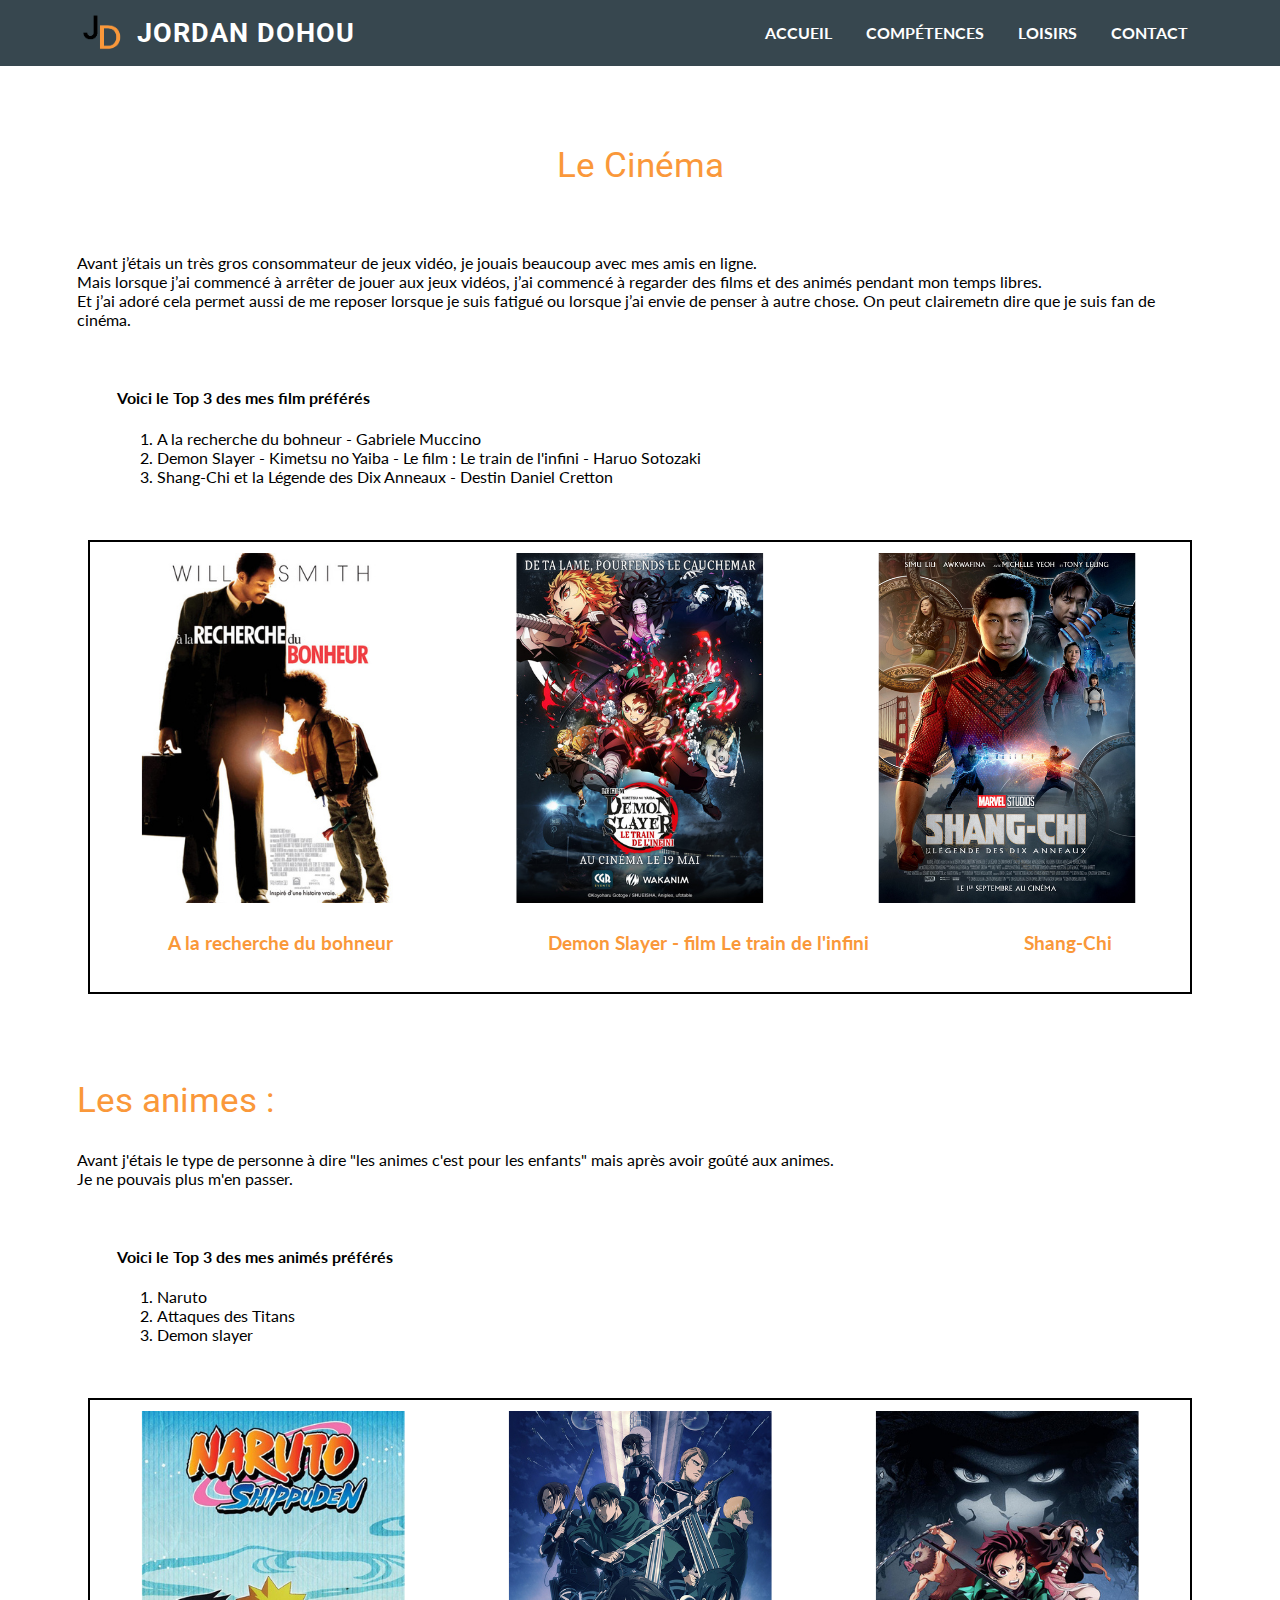
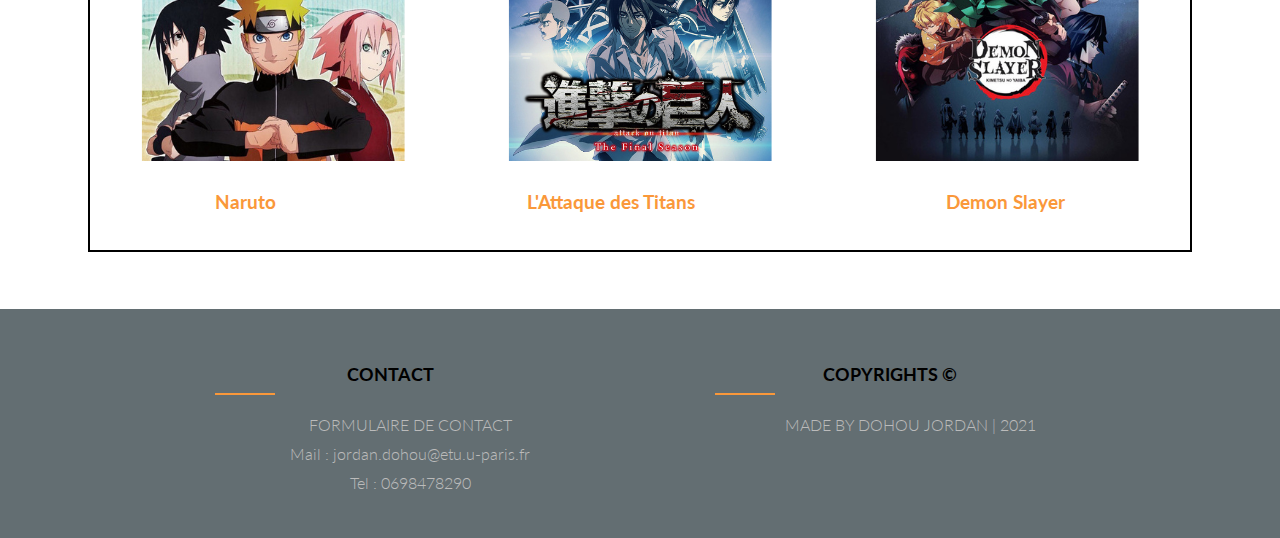
<file: Portfolio-scolaire/Pageshtml/cinema.html>
<!DOCTYPE html>
<html lang="fr">
	<head>
		<title>Cinema : Mes loisirs</title>
		<meta charset="utf-8">
		<link rel="stylesheet" type="text/css" href="../CSS_2/cinema.css" />
		<link rel="stylesheet"  type="text/css" href="../CSS_2/stylel.css" media="screen and (min-width: 1200px)"/>
		<link rel="stylesheet" type="text/css" href="../CSS_2/styleh.css" media="screen and (max-width: 1200px)"/>
		<link rel="shortcut icon" type="image/png" href="../images/VraiLogo.png" />
		
	</head>
	
	<body>
	
		<div id="globale">
		
			<header role="header">
				
					<div class="header_texture"></div>
					
						<nav class="menu" role="navigation">
					
							<div class="inner">	
							
								<div class="menu-g">
								
									<img src="../images/VraiLogo.png"  class="logo"/>
									
									<a href="../Portfolio.html" id="mlink_g" class="prenom">JORDAN DOHOU</a>							
								
								</div>
							
								<div class="menu-d">
								
									<ul>
				
										<li><a href="../Portfolio.html" class="menu-link">ACCUEIL</a></li>
										<li><a href="../Pageshtml/Compétences.html" class="menu-link">Compétences</a></li>
										
										<li><a  href="#" class="menu-link">Loisirs</a>
										
											<ul class="s_menu">
												<li><a href="../Pageshtml/sport.html" class="menu-link">Sport</a></li>
												<li><a href="../Pageshtml/musique.html" class="menu-link">Musique</a></li>
												<li><a href="../Pageshtml/cinema.html" class="menu-link">Cinéma</a></li>
											</ul>
										</li>
					
										<li><a href="../Bootstrap/index.html" class="menu-link">Contact</a></li>
										
									</ul>
						
								</div>
							</div>
					</nav>
			</header>
				
				
			<div id="page">
				
					<article>
					<div class="titre_page">
						<h2>Le Cinéma</h2>
					</div>
					<br><br>
							<div class="inner">
								
							Avant j’étais un très gros consommateur de jeux vidéo, je jouais beaucoup avec mes amis en ligne.<br>
							Mais lorsque j’ai commencé à arrêter de jouer aux jeux vidéos, j’ai commencé à regarder des films et des animés pendant mon temps libres.<br>
							Et j’ai adoré cela permet aussi de me reposer lorsque je suis fatigué ou lorsque j’ai envie de penser à autre chose. On peut clairemetn dire que je suis fan de cinéma.<br><br><br>
							
									<ul>
							
								<h4>Voici le Top 3 des mes film préférés</h4>
								
								<ol>
								
									<li> A la recherche du bohneur - Gabriele Muccino</li>
									<li> Demon Slayer - Kimetsu no Yaiba - Le film : Le train de l'infini - Haruo Sotozaki</li>
									<li> Shang-Chi et la Légende des Dix Anneaux - Destin Daniel Cretton</li>
									
								</ol>
							</ul><br><br>
							
							<div id="bloc_ciné">
							
								<div class="Images_cinéma">
									
									<div class="image1"></div><br>
									<div class="image2"></div><br>
									<div class="image3"></div><br>
										
									
								
								</div>
								
								<div class="titre_ciné">
									
										<div class="Titre1c">
										
											<h3> A la recherche du bohneur </h3>
											
										</div>
										
										<div class="Titre2c">
										
											<h3> Demon Slayer - film Le train de l'infini   </h3>
											
										</div>
										
										<div class="Titre3c">
										
											<h3> Shang-Chi   </h3>
										
										</div>
										
									</div>
								
							</div><br><br><br>
							
									
								
								
						<h2>Les animes :</h2>
								
							Avant j'étais le type de personne à dire "les animes c'est pour les enfants" mais après avoir goûté aux animes.<br>
							Je ne pouvais plus m'en passer.<br><br><br>
							
							<ul>
							
								<h4>Voici le Top 3 des mes animés préférés</h4>
								
								<ol>
								
									<li> Naruto</li>
									<li> Attaques des Titans</li>
									<li> Demon slayer</li>
									
								</ol>
								
							</ul><br><br>
							
							
							<div id="bloc_anime">
							
								<div class="Images_anime">
									
									<div class="image4"></div><br>
									<div class="image5"></div><br>
									<div class="image6"></div><br>
										
									
								
								</div>
								
								<div class="titre_anime">
									
										<div class="Titre1a">
										
											<h3> Naruto </h3>
											
										</div>
										
										<div class="Titre2a">
										
											<h3> L'Attaque des Titans   </h3>
											
										</div>
										
										<div class="Titre3a">
										
											<h3> Demon Slayer   </h3>
										
										</div>
										
									</div>
								
							</div><br><br><br>
							
						
						</article>	
					</div>
				</div>
				
			
				<footer class="footer">
				
						<div class="container">
						
							<div class="colonne">
							
								<div class="footer-colonne">
								
									<h4>CONTACT</h4>
									
									<ul>
										<li><a href="../Bootstrap/index.html" class="menu-link">Formulaire de Contact</a></li>
										<li><a href="#">Mail : jordan.dohou@etu.u-paris.fr</a> </li>
										<li><a href="#">Tel : 0698478290</a> </li>
										
									</ul>
									
								</div>
								
								<div class="footer-colonne">
								
									<h4>COPYRIGHTS ©</h4>
									
									<ul>
									
										<li><a href="#">MADE BY DOHOU JORDAN | 2021</a> </li>
										
									</ul>
								</div>
							</div>
						</div>
				</footer>	
		</div>
	</body>
</html>
</file>
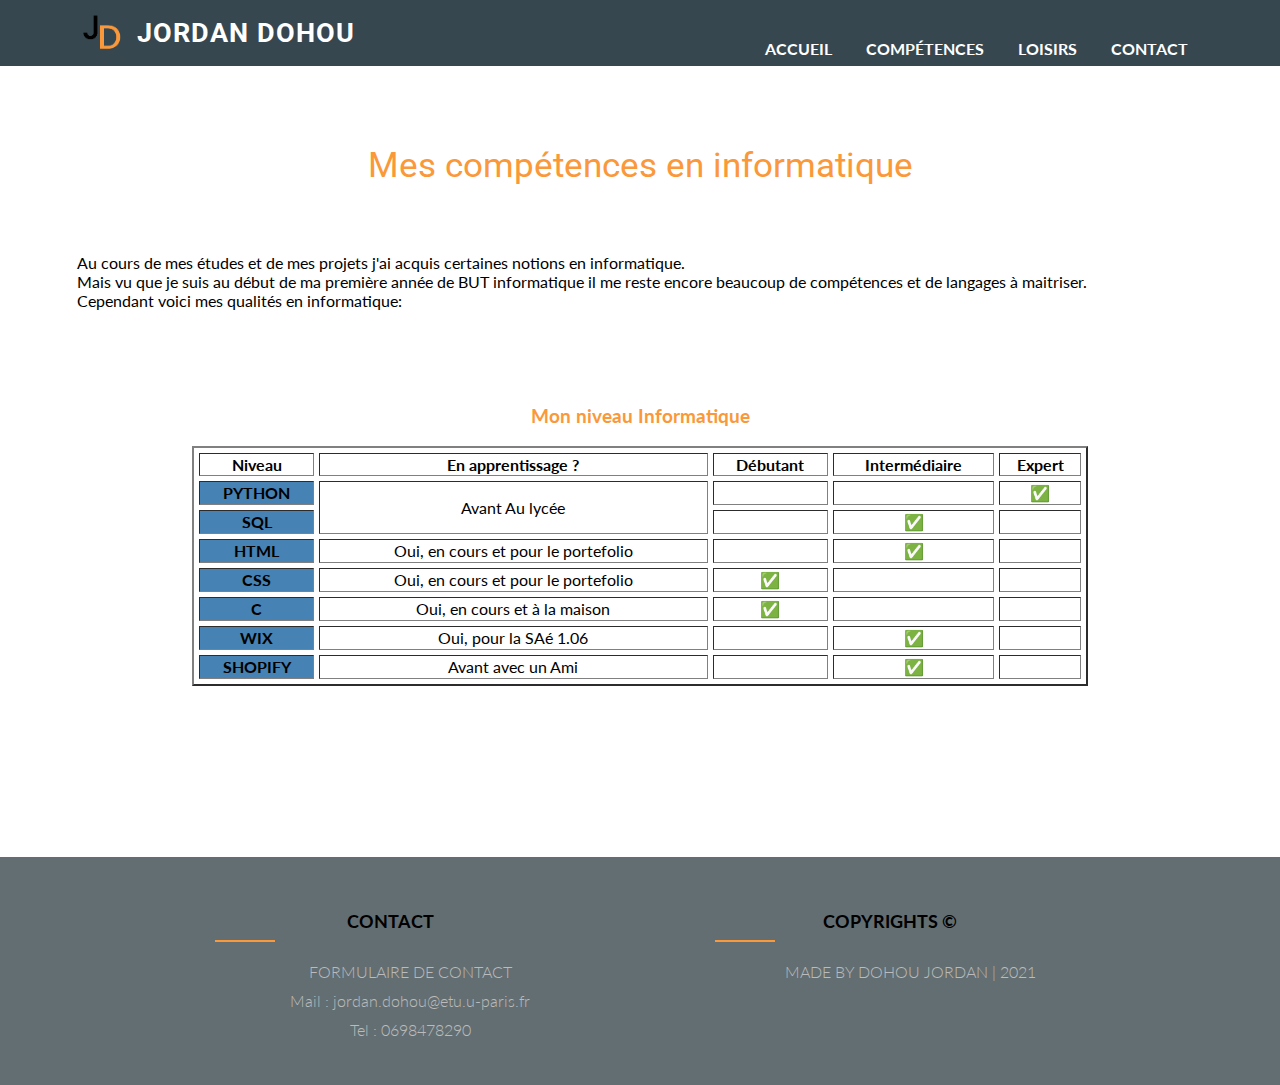
<file: Portfolio-scolaire/Pageshtml/Compétences.html>
<!DOCTYPE html>
<html lang="fr">
	<head>
	
		<title>Mes Compétences</title>
		<meta charset="utf-8">
		<link rel="stylesheet" type="text/css" href="../CSS_2/competences.css" />
		<link rel="stylesheet"  type="text/css" href="../CSS_2/stylel.css" media="screen and (min-width: 1200px)"/>
		<link rel="stylesheet" type="text/css" href="../CSS_2/styleh.css" media="screen and (max-width: 1200px)"/>
		<link rel="shortcut icon" type="image/png" href="../CSS_2/VraiLogo.png" />
		
	</head>
	
	<body>
	
		<div id="globale">
		
			<header role="header">
				
					<div class="header_texture"></div>
					
						<nav class="menu" role="navigation">
					
							<div class="inner">	
							
								<div class="menu-g">
								
									<img src="../images/VraiLogo.png"  class="logo"/>
									
									<a href="../Portfolio.html" id="mlink_g" class="prenom">JORDAN DOHOU</a>							
								
								</div>
							
								<div class="menu-d">
								
									<ul>
				
										<li><a href="../Portfolio.html" class="menu-link">ACCUEIL</a></li>
										<li><a href="../Pageshtml/Compétences.html" class="menu-link">Compétences</a></li>
										
										<li><a  href="#" class="menu-link">Loisirs</a>
										
											<ul class="s_menu">
												<li><a href="../Pageshtml/sport.html" class="menu-link">Sport</a></li>
												<li><a href="../Pageshtml/musique.html" class="menu-link">Musique</a></li>
												<li><a href="../Pageshtml/cinema.html" class="menu-link">Cinéma</a></li>
											</ul>
										</li>
											
			
										<li><a href="../Bootstrap/index.html" class="menu-link">Contact</a></li>
										
									</ul>
						
								</div>
							</div>
					</nav>
			</header>
			
				
			<div id="page">
				
					<article>
			
					<div class="titre_page">
						<h2>Mes compétences en informatique</h2>
					</div>
					
						<br><br>
						<div class="inner">
							Au cours de mes études et de mes projets j'ai acquis certaines notions en informatique.<br>
							Mais vu que je suis au début de ma première année de BUT informatique il me reste encore beaucoup de compétences et de langages à maitriser.<br>
							Cependant voici mes qualités en informatique:<br><br><br><br>
								</div>	

							
							<table border="2" width="70%" cellspacing="5px">
							
								<caption> <h3>Mon niveau Informatique</h3> </caption>
								
								<br>
								<tr>
								
									<th>Niveau</th>
									<th>En apprentissage ?</th>
									<th>Débutant</th>
									<th>Intermédiaire</th>
									<th>Expert</th></tr>
									
								<tr align="center">
								
									<th bgcolor="steelblue">PYTHON</th>
									
										<td rowspan="2" align="center" >Avant Au lycée<td>
										<td></td>
										<td>✅</td>
								</tr>
								
								<tr align="center">
								
										<th bgcolor="steelblue">SQL</th>
										<td></td>
										<td>✅</td>
										<td></td>
								</tr>
								
								<tr align="center">
								
									<th bgcolor="steelblue">HTML</th>
										<td>Oui, en cours et pour le portefolio</td>
										<td></td>
										<td>✅</td>
										<td></td>
								</tr>
								
								<tr align="center">
								
									<th bgcolor="steelblue">CSS</th>
										<td>Oui, en cours et pour le portefolio</td>
										<td>✅</td>
										<td></td>
										<td></td>
								</tr>
								
								<tr align="center">
								
									<th bgcolor="steelblue">C</th>
										<td>Oui, en cours et à la maison</td>
										<td>✅</td>
										<td></td>
										<td></td>
								</tr>
								
								<tr align="center">
								
									<th bgcolor="steelblue">WIX</th>
										<td>Oui, pour la SAé 1.06</td>
										<td></td>
										<td>✅</td>
										<td></td>
								</tr>
								
								<tr align="center">
								
									<th bgcolor="steelblue">SHOPIFY</th>
										<td>Avant avec un Ami</td>
										<td></td>
										<td>✅</td>
										<td></td>
								</tr>
							</table>
						<br><br>
								
			
			
							</article>
				<br><br><br><br><br><br><br></div>
				
			<footer class="footer">
				
						<div class="container">
						
							<div class="colonne">
							
								<div class="footer-colonne">
								
									<h4>CONTACT</h4>
									
									<ul>
										<li><a href="../Bootstrap/index.html" class="menu-link">Formulaire de Contact</a></li>
										<li><a href="#">Mail : jordan.dohou@etu.u-paris.fr</a> </li>
										<li><a href="#">Tel : 0698478290</a> </li>
										
									</ul>
									
								</div>
								<div class="footer-colonne">
								
									<h4>COPYRIGHTS ©</h4>
									
									<ul>
										<li><a href="#">MADE BY DOHOU JORDAN | 2021</a> </li>
									</ul>
									
								</div>
							</div>
						</div>
				</footer>
		</div>
	</body>
</html>
</file>
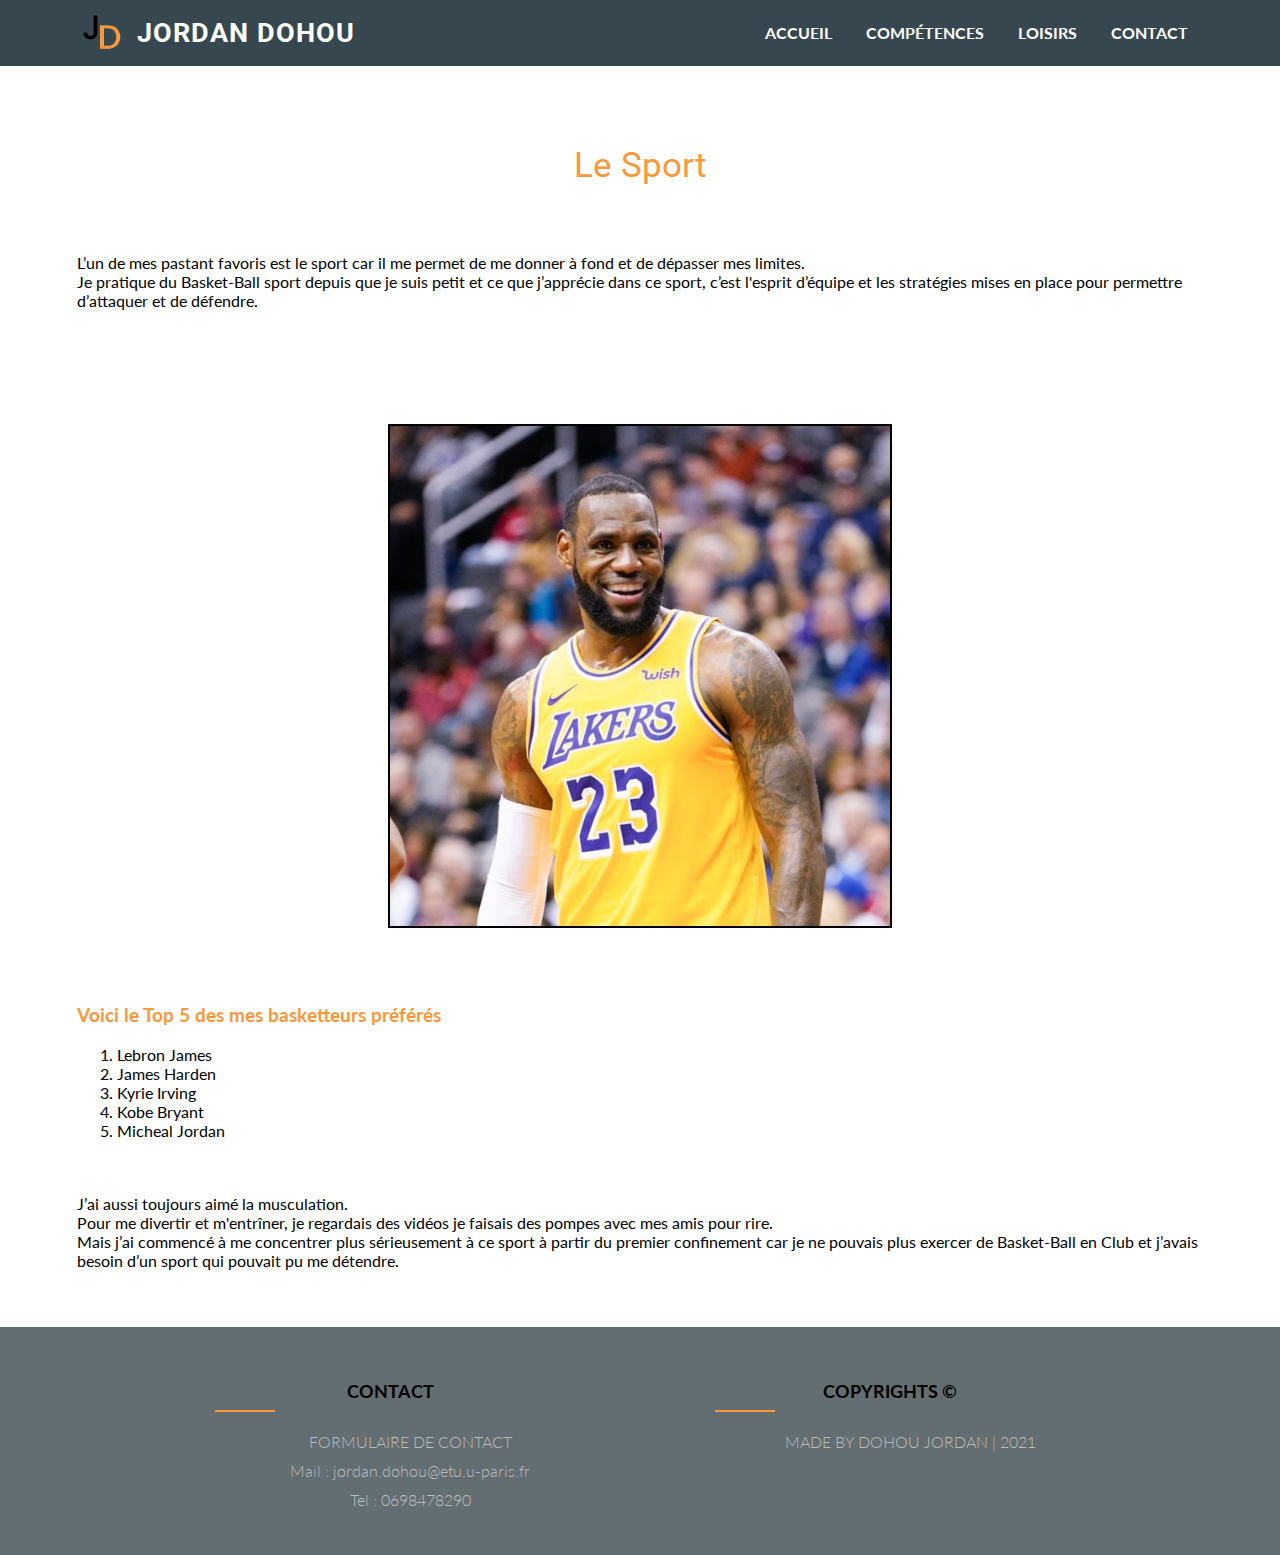
<file: Portfolio-scolaire/Pageshtml/sport.html>
<!DOCTYPE html>
<html lang="fr">
	<head>
		<title>Sport : Mes loisirs</title>
		<meta charset="utf-8">
		<link rel="stylesheet" type="text/css" href="../CSS_2/sport.css" />
		<link rel="stylesheet"  type="text/css" href="../CSS_2/stylel.css" media="screen and (min-width: 1200px)"/>
		<link rel="stylesheet" type="text/css" href="../CSS_2/styleh.css" media="screen and (max-width: 1200px)"/>
		<link rel="shortcut icon" type="image/png" href="../CSS_2/VraiLogo.png" />
		
	</head>
	
	<body>
	
		<div id="globale">
		
			<header role="header">
				
					<div class="header_texture"></div>
					
						<nav class="menu" role="navigation">
					
							<div class="inner">	
							
								<div class="menu-g">
								
									<img src="../images/VraiLogo.png"  class="logo"/>
									
									<a href="../Portfolio.html" id="mlink_g" class="prenom">JORDAN DOHOU</a>							
								
								</div>
							
								<div class="menu-d">
								
									<ul>
				
										<li><a href="../Portfolio.html" class="menu-link">ACCUEIL</a></li>
										<li><a href="../Pageshtml/Compétences.html" class="menu-link">Compétences</a></li>
										
										<li><a  href="#" class="menu-link">Loisirs</a>
										
											<ul class="s_menu">
												<li><a href="../Pageshtml/sport.html" class="menu-link">Sport</a></li>
												<li><a href="../Pageshtml/musique.html" class="menu-link">Musique</a></li>
												<li><a href="../Pageshtml/cinema.html" class="menu-link">Cinéma</a></li>
											</ul>
										</li>
		
										<li><a href="../Bootstrap/index.html" class="menu-link">Contact</a></li>
										
									</ul>
						
								</div>
							</div>
					</nav>
			</header>
				
				
			<div id="page">
				
				<article>
					<div class="titre_page">
						<h2>Le Sport</h2>
					</div>
					
						<br><br>
					<div class="inner">
								
									
									L’un de mes pastant favoris est le sport car il me permet de me donner à fond et de dépasser mes limites.<br>
									Je pratique du Basket-Ball sport depuis que je suis petit et ce que j’apprécie dans ce sport, c’est l'esprit d’équipe et les stratégies mises en place pour permettre d’attaquer et de défendre.<br>
									<br><br><br><br><br><br>
									
									
								<div id="caroussel">	
								
									<div class="Toutes_les_images">
									
										<div class="image1"></div><br>
										<div class="image2"></div><br>
										<div class="image3"></div><br>
										<div class="image4"></div><br>
										<div class="image5"></div><br>
										
									</div>
									
								</div>
								<br><br><br>
								
								<div class="top5_liste">
								
									<h3>Voici le Top 5 des mes basketteurs préférés</h3>
									
									<ol>	
									
										<li> Lebron James</li>
										<li> James Harden</li>
										<li> Kyrie Irving</li>
										<li> Kobe Bryant</li>
										<li> Micheal Jordan</li>
										
									</ol>
									
								</div>
											
										
									<br><br>
									
									J’ai aussi toujours aimé la musculation.<br>
									Pour me divertir et m'entrîner, je regardais des vidéos je faisais des pompes avec mes amis pour rire.<br>
									Mais j’ai commencé à me concentrer plus sérieusement à ce sport à partir du premier confinement car je ne pouvais plus exercer de Basket-Ball en Club et j’avais besoin d’un sport qui pouvait pu me détendre.

								
								<br><br><br><br>
							
							
							
							</article>
					</div>
			</div>
				
			
				<footer class="footer">
				
						<div class="container">
						
							<div class="colonne">
							
								<div class="footer-colonne">
								
									<h4>CONTACT</h4>
									
									<ul>
										<li><a href="../Bootstrap/index.html" class="menu-link">Formulaire de Contact</a></li>
										<li><a href="#">Mail : jordan.dohou@etu.u-paris.fr</a> </li>
										<li><a href="#">Tel : 0698478290</a> </li>
										
									</ul>
									
								</div>
								
								<div class="footer-colonne">
								
									<h4>COPYRIGHTS ©</h4>
									
									<ul>
									
										<li><a href="#">MADE BY DOHOU JORDAN | 2021</a> </li>
										
									</ul>
								</div>
							</div>
						</div>
				</footer>	
		</div>
	</body>
</html>
</file>
<file: Portfolio-scolaire/CSS_2/cinema.css>
/* Police d'écriture  */

@import url('https://fonts.googleapis.com/css2?family=Roboto:wght@100;300;500;700;900&display=swap');
@import url('https://fonts.googleapis.com/css2?family=Lato:wght@100;300;400;700;900&display=swap');

html, body{
	margin : 0; 
	padding : 0;
	font-family: 'Lato';
	background-color:#ffffff;
	
	}

/* #idglobale{ */
	/* min-width:1200px; */
	/* max-width:1980px; */
	/* height:auto; */
	
/* } */

/* header */

.logo {
	position: absolute;
	z-index: 999;
	top: 9px;
}

#mlink_g{
	margin-right: 15px;	
}


img{
	width: 50px;
	height: 50px;
}

.inner{
	width: 88%;
	margin: auto;
	position: relative;
	z-index: 999;
}

.menu{
	background: #37474F;
	width: 100%;
	height: 66px;
	line-height: 66px;
	
	}

.menu-g{
	float: left;
}

.menu-d{
	float: right;
}

.prenom{
	margin-left: 60px;
	color:#ffffff;
	text-transform: uppercase;
	font-family: 'Roboto';
	font-weight: 700;
	font-size: 27px;
	letter-spacing:1px;
	text-decoration: none;
}


.menu-link{
	text-decoration: none;
	color: #ffffff;
	text-transform: uppercase;
	font-weight: 700;
	padding: 0;
	margin: 0 15px;
	
}


.menu-link:hover{
	color: #FA983A;
}

header{
	width: 100%;
	background: #ffffff;
	position: relative;
}

.header_texture{
	width: 100%;
	height: 15%;
	position: absolute;
	top:0;left:0;
	background: #37474F;
	background-repeat:no-repeat;
	background-position:center;
	background-size: cover;
	z-index:1;
	opacity:0.5;

}


/* Sous-menu */

ul{
	margin-top: 0;
	margin-bottom: 1rem;
}
.menu li{
	
	display: inline-block;
	vertical-align: top;
	position: relative;
}

.s_menu{
	display:none;
}
	
.menu li:hover .s_menu{
	margin: 0px 0px;
	padding: 0px 0px;
	text-align:center;
	border: 1px solid black;
	background-color:#000000;
	color:#ffffff;
	display:block;
	position: absolute;
	width: 100px;
}
.s_menu li{
	display: block;
}

/* Page */

.titre_page{
	padding-top: 50px;
	text-align: center;	
}


#bloc_ciné{
	width: 1100px;
	height: 450px;
	overflow: hidden;
	margin: auto;
	border: 2px solid #000000;

}

.Images_cinéma{
	padding-top: 1%;
	display: flex;
}



div.image1{
	content: url("../images/Alarecherchedubohneur.png");
	margin: auto;
	
}

div.image2{
	content: url("../images/Demonslayerfilm.png");
	margin: auto;
	
}
div.image3{
	content: url("../images/ShangChi.png");
	margin: auto;
	
}
	

.titre_ciné{
	padding-top: 1%;
	display: flex;
	
}	

.Titre1c,.Titre2c,.Titre3c{
	margin: auto;

}	






#bloc_anime{
	width: 1100px;
	height: 450px;
	overflow: hidden;
	margin: auto;
	border: 2px solid #000000;

}

.Images_anime{
	padding-top: 1%;
	display: flex;
}



div.image4{
	content: url("../images/Naruto.png");
	margin: auto;
	
}

div.image5{
	content: url("../images/SNK.png");
	margin: auto;
	
}
div.image6{
	content: url("../images/Demonslayer.png");
	margin: auto;
	
}
	

.titre_anime{
	padding-top: 1%;
	display: flex;
	
}	

.Titre1a,.Titre2a,.Titre3a{
	margin: auto;

}	

h2{
	color:#FA983A;
	font-family: 'Roboto';
	font-weight: 400;
	font-size: 35px;
}

/* footer */



.container{
	max-width: 1000px;
	margin: auto;
}

.colonne{
	display: flex;
	flex-wrap: wrap;
}

ul{
	list-style: none;
}

.footer{
	background-color: #636e72;
	padding:30px 0;
	
}


.footer-colonne{
	width: 47%;
	padding: 0 15px;
	text-align: center;
}
.footer-colonne h4{
	font-size: 18px;
	color: #000000;
	text-transform: capitalize;
	margin-bottom: 30px;
	font-weight: 700;
	position: relative;
}

.footer-colonne h4::before{
	
	content:'';
	position: absolute;
	left:60px;
	bottom: -10px;
	background-color: #FA983A;
	height: 2px;
	box-sizing: border-box;
	width: 60px;
}

.footer-colonne ul li:not(:last-child){
	margin-bottom: 10px;
}

.footer-colonne ul li a{
	font-size: 16px;
	color: #ffffff;
	text-decoration: none;
	font-weight: 300;
	color: #bbbbbb;
	display: block;
	transition: all 0.3s ease;
}

.footer-colonne ul li a:hover{
	color: #ffffff;
	padding-left: 8px;}
</file>
<file: Portfolio-scolaire/CSS_2/stylel.css>
/* Quand taille d'écran est inférieur à 1200px */


html, body{
	margin : 0; 
	padding : 0;
	
}
h2,h3{
	color: #FA983A;
}
</file>
<file: Portfolio-scolaire/CSS_2/styleh.css>
/* Quand la taille de l'écran est inférieur à 1200px */

html, body{
	margin : 0; 
	padding : 0;
}

body{
	background-color: black;
	color:white;
}

.menu-link,.prenom,.Atitle{
	color:white;	
}


.footer-colonne h4{
	color: #ffffff;

}

.footer-colonne ul li a{

	color: #000000

}

h2,h3{
	color: #ffffff;
}
</file>
<file: Portfolio-scolaire/CSS_2/competences.css>
/* Police d'écriture  */

@import url('https://fonts.googleapis.com/css2?family=Roboto:wght@100;300;500;700;900&display=swap');
@import url('https://fonts.googleapis.com/css2?family=Lato:wght@100;300;400;700;900&display=swap');

html, body{
	margin : 0; 
	padding : 0;
	font-family: 'Lato';
	background-color:#ffffff;
	}




/* #idglobale{ */
	/* min-width:1200px; */
	/* max-width:1980px; */
	/* height:auto; */
	
/* } */


/* header */


.logo {
	position: absolute;
	z-index: 999;
	top: 9px;
}

#mlink_g{
	margin-right: 15px;	
}

img{
	width: 50px;
	height: 50px;
}

.inner{
	width: 88%;
	margin: auto;
	position: relative;
	z-index: 999;
}


.menu{
	background: #37474F;
	width: 100%;
	height: 66px;
	line-height: 66px;
}


.menu-g{
	float: left;
}

.menu-d{
	float: right;
}

.prenom{
	margin-left: 60px;
	color:#ffffff;
	text-transform: uppercase;
	font-family: 'Roboto';
	font-weight: 700;
	font-size: 27px;
	letter-spacing:1px;
	text-decoration: none;
}


.menu-link{
	text-decoration: none;
	color: #ffffff;
	text-transform: uppercase;
	font-weight: 700;
	padding: 0;
	margin: 0 15px;	
}

.menu-link:hover{
	color: #FA983A;
}

header{
	width: 100%;
	background: #ffffff;
	position: relative;
}

.header_texture{
	width: 100%;
	height: 15%;
	position: absolute;
	top:0;left:0;
	background: #37474F;
	background-repeat:no-repeat;
	background-position:center;
	background-size: cover;
	z-index:1;
	opacity:0.5;

}

/* Sous-menu */


.menu li{
	
	display: inline-block;
	vertical-align: top;
	position: relative;
}

.s_menu{
	display:none;
}
	
.menu li:hover .s_menu{
	margin: 0px 0px;
	padding: 0px 0px;
	text-align:center;
	border: 1px solid black;
	background-color:#000000;
	color:#ffffff;
	display:block;
	position: absolute;
	width: 100px;
}
.s_menu li{
	display: block;
}


/*Page */



.titre_page{
	padding-top: 50px;
	text-align: center;	
}

table{
	margin: auto;
}
h2{
	color:#FA983A;
	font-family: 'Roboto';
	font-weight: 400;
	font-size: 35px;
}

/* footer */



.container{
	max-width: 1000px;
	margin: auto;
}

.colonne{
	display: flex;
	flex-wrap: wrap;
}

ul{
	list-style: none;
	
}
.footer{
	background-color: #636e72;
	padding:30px 0;
	
}

.footer-colonne{
	width: 47%;
	padding: 0 15px;
	text-align: center;
}
.footer-colonne h4{
	font-size: 18px;
	color: #000000;
	text-transform: capitalize;
	margin-bottom: 30px;
	font-weight: 700;
	position: relative;
}

.footer-colonne h4::before{
	
	content:'';
	position: absolute;
	left:60px;
	bottom: -10px;
	background-color: #FA983A;
	height: 2px;
	box-sizing: border-box;
	width: 60px;
}

.footer-colonne ul li:not(:last-child){
	margin-bottom: 10px;
}

.footer-colonne ul li a{
	font-size: 16px;
	color: #ffffff;
	text-decoration: none;
	font-weight: 300;
	color: #bbbbbb;
	display: block;
	transition: all 0.3s ease;
}

.footer-colonne ul li a:hover{
	color: #ffffff;
	padding-left: 8px;}
</file>
<file: Portfolio-scolaire/CSS_2/sport.css>
/* Police d'écriture  */

@import url('https://fonts.googleapis.com/css2?family=Roboto:wght@100;300;500;700;900&display=swap');
@import url('https://fonts.googleapis.com/css2?family=Lato:wght@100;300;400;700;900&display=swap');

html, body{
	margin : 0; 
	padding : 0;
	font-family: 'Lato';
	background-color:#ffffff;
	
	}

/* #idglobale{ */
	/* min-width:1200px; */
	/* max-width:1980px; */
	/* height:auto; */
	
/* } */

/* header */


.logo {
	position: absolute;
	z-index: 999;
	top: 9px;
}

#mlink_g{
	margin-right: 15px;	
}


img{
	width: 50px;
	height: 50px;
}

.inner{
	width: 88%;
	margin: auto;
	position: relative;
	z-index: 999;
}


.menu{
	background: #37474F;
	width: 100%;
	height: 66px;
	line-height: 66px;
	
	}

.menu-g{
	float: left;
}

.menu-d{
	float: right;
}

.prenom{
	margin-left: 60px;
	color:#ffffff;
	text-transform: uppercase;
	font-family: 'Roboto';
	font-weight: 700;
	font-size: 27px;
	letter-spacing:1px;
	text-decoration: none;
}


.menu-link{
	text-decoration: none;
	color: #ffffff;
	text-transform: uppercase;
	font-weight: 700;
	padding: 0;
	margin: 0 15px;
	
}


.menu-link:hover{
	color: #FA983A;
}

header{
	width: 100%;
	background: #ffffff;
	position: relative;
}

.header_texture{
	width: 100%;
	height: 15%;
	position: absolute;
	top:0;left:0;
	background: #37474F;
	background-repeat:no-repeat;
	background-position:center;
	background-size: cover;
	z-index:1;
	opacity:0.5;

}


/* Sous-menu */

ul{
	margin-top: 0;
	margin-bottom: 1rem;
}

.menu li{
	
	display: inline-block;
	vertical-align: top;
	position: relative;
}

.s_menu{
	display:none;
}
	
.menu li:hover .s_menu{
	margin: 0px 0px;
	padding: 0px 0px;
	text-align:center;
	border: 1px solid black;
	background-color:#000000;
	color:#ffffff;
	display:block;
	position: absolute;
	width: 100px;
}
.s_menu li{
	display: block;
}


/* Page */


.titre_page{
	padding-top: 50px;
	text-align: center;	
}


#caroussel{
	width: 500px;
	overflow: hidden;
	margin: auto;
	border: 2px solid #000000;;
}

.Toutes_les_images{
	display: flex;
	animation-duration: 16s;
	animation-name: Images;
	animation-iteration-count: infinite;
	
}



div.image1{
	content: url("../images/1.png");
	margin: auto;
	
}

div.image2{
	content: url("../images/2.png");
	margin: auto;
	
}
div.image3{
	content: url("../images/3.png");
	margin: auto;
	
}
	
div.image4{
	content: url("../images/4.png");
	margin: auto;
	
}
	
div.image5{
	content: url("../images/5.png");
	margin: auto;
	
}

@keyframes Images{
	0%{
		transform: translateX(0);
	}
	25% {
		transform: translateX(-500px);
	}
	50% {transform: translateX(-1000px);
		
	}
	75% {
		transform: translateX(-1500px);
	}
	100% {transform: translateX(0);
		
	}
	
}

h2{
	color:#FA983A;
	font-family: 'Roboto';
	font-weight: 400;
	font-size: 35px;
}


/* footer */


.container{
	max-width: 1000px;
	margin: auto;
}

.colonne{
	display: flex;
	flex-wrap: wrap;
}

ul{
	list-style: none;
}

.footer{
	background-color: #636e72;
	padding:30px 0;
	
}


.footer-colonne{
	width: 47%;
	padding: 0 15px;
	text-align: center;
}
.footer-colonne h4{
	font-size: 18px;
	color: #000000;
	text-transform: capitalize;
	margin-bottom: 30px;
	font-weight: 700;
	position: relative;
}

.footer-colonne h4::before{
	
	content:'';
	position: absolute;
	left:60px;
	bottom: -10px;
	background-color: #FA983A;
	height: 2px;
	box-sizing: border-box;
	width: 60px;
}

.footer-colonne ul li:not(:last-child){
	margin-bottom: 10px;
}

.footer-colonne ul li a{
	font-size: 16px;
	color: #ffffff;
	text-decoration: none;
	font-weight: 300;
	color: #bbbbbb;
	display: block;
	transition: all 0.3s ease;
}

.footer-colonne ul li a:hover{
	color: #ffffff;
	padding-left: 8px;}
</file>
